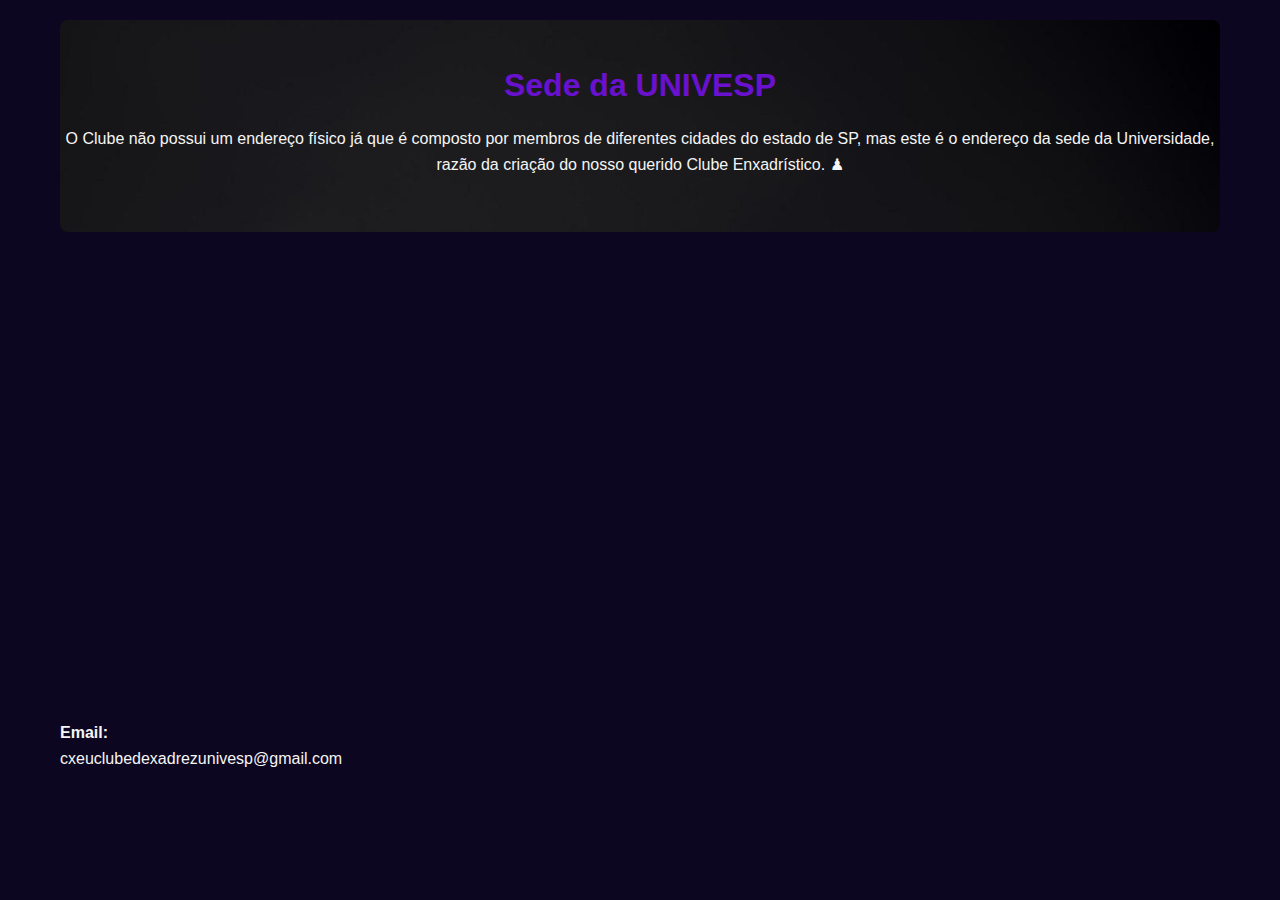
<file: localizacao.html>
<!DOCTYPE html>
<html lang="pt-BR">
<head>
    <meta charset="UTF-8">
    <meta name="viewport" content="width=device-width, initial-scale=1.0">
    <title>Nossa Localização</title>
    <link rel="stylesheet" href="style.css">
</head>
<body>
    <header>
        <h1>Sede da UNIVESP</h1>
        <p>O Clube não possui um endereço físico já que é composto por membros de diferentes cidades do estado de SP, mas este é o endereço da sede da Universidade, razão da criação do nosso querido Clube Enxadrístico. ♟</p>
    </header>

    <main>
        <div class="location-container">
            <div class="map-container">
                <div class="map-placeholder">
                    <iframe src="https://www.google.com/maps/embed?pb=!1m18!1m12!1m3!1d234020.21978388546!2d-46.81777147455033!3d-23.584028199837988!2m3!1f0!2f0!3f0!3m2!1i1024!2i768!4f13.1!3m3!1m2!1s0x94ce57c2aeeace6b%3A0xe2ea1dd666944780!2sUniversidade%20Virtual%20do%20Estado%20de%20S%C3%A3o%20Paulo!5e0!3m2!1spt-BR!2sbr!4v1734919800243!5m2!1spt-BR!2sbr" width="600" height="450" style="border:0;" allowfullscreen="" loading="lazy" referrerpolicy="no-referrer-when-downgrade"></iframe>
                </div>
                <div class="info-item">
                    <strong>Email:</strong>
                    <p>cxeuclubedexadrezunivesp@gmail.com</p>
                </div>
            </div>   
        </div>
    </main>
</body>
</html>
</file>
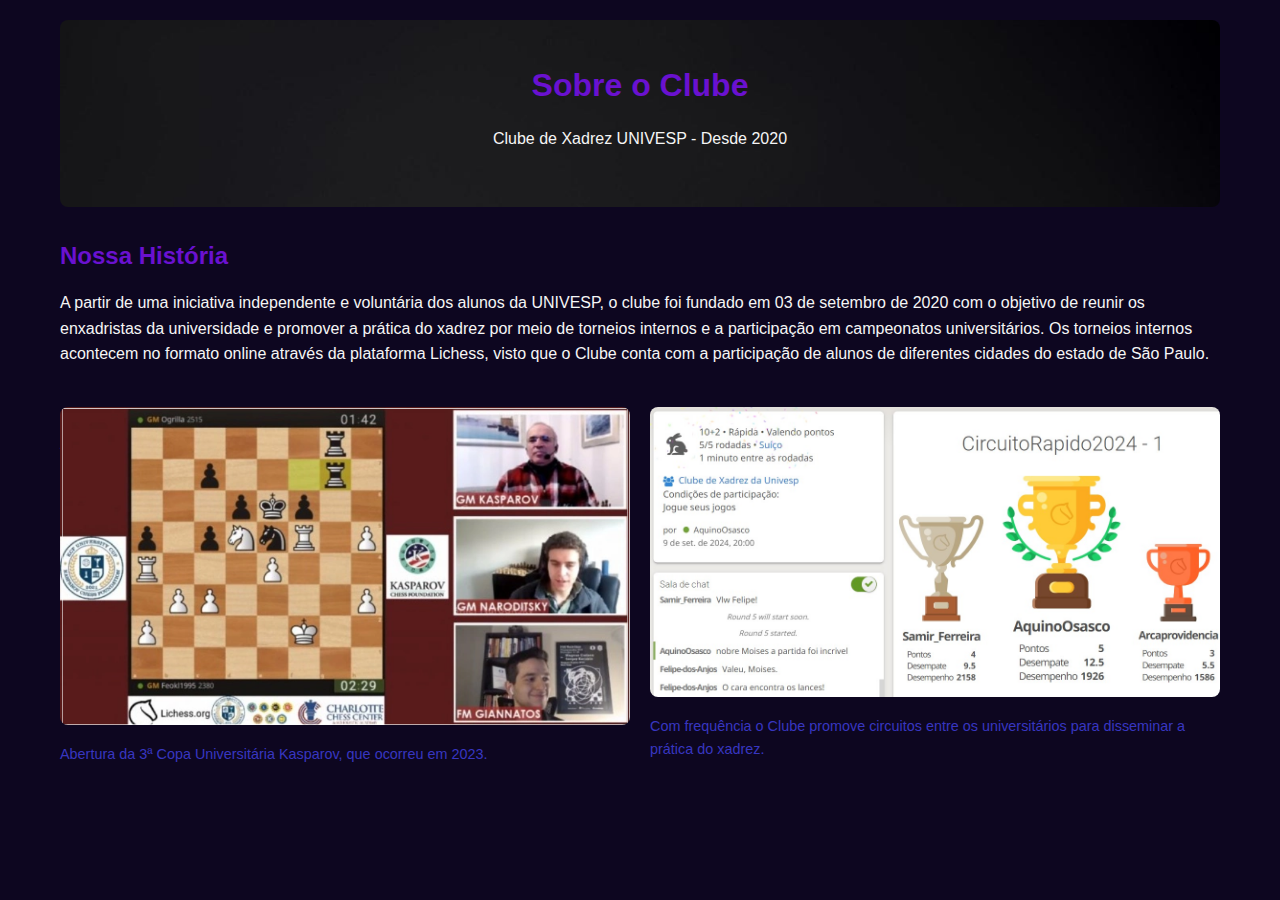
<file: sobre.html>
<!DOCTYPE html>
<html lang="pt-BR">
<head>
    <meta charset="UTF-8">
    <meta name="viewport" content="width=device-width, initial-scale=1.0">
    <title>Sobre o Clube</title>
    <link rel="stylesheet" href="style.css">
</head>
<body>
    <header>
        <h1>Sobre o Clube</h1>
        <p>Clube de Xadrez UNIVESP - Desde 2020</p>
    </header>

    <main>
        <section class="content-section">
            <h2>Nossa História</h2>
            <p>A partir de uma iniciativa independente e voluntária dos alunos da UNIVESP, o clube foi fundado em 03 de setembro de 2020 com o objetivo de reunir os enxadristas da universidade e promover a prática do xadrez por meio de torneios internos e a participação em campeonatos universitários. Os torneios internos acontecem no formato online através da plataforma Lichess, visto que o Clube conta com a participação de alunos de diferentes cidades do estado de São Paulo.</p>
        </section>

        <section class="image-section">
            <div class="image-container">
                <img src="3th kasparov chess.png" alt="3th Kasparov Chess Foundation (KFC) Cup 2023 ">
                <p class="image-description">Abertura da 3ª Copa Universitária Kasparov, que ocorreu em 2023.</p>
            </div>

            <div class="image-container">
                <img src="circuito rapido.jpg" alt="Resultado de um dos Circuitos Rápidos promovidos pelo Clube">
                <p class="image-description">Com frequência o Clube promove circuitos entre os universitários para disseminar a prática do xadrez.</p>
            </div>
        </section>

    </main>
</body>
</html>
</file>
<file: style.css>
:root {
    --background: rgb(13, 6, 32);
    --foreground: rgb(250, 250, 250);
    --primary: rgb(147, 51, 234);
    --primary-hover: rgb(126, 34, 206);
    --glass-bg: rgba(255, 255, 255, 0.1);
    --glass-border: rgba(255, 255, 255, 0.2);
}
* {
    margin: 0;
    padding: 0;
    box-sizing: border-box;
}
body {
    font-family: system-ui, -apple-system, sans-serif;
    background-color: var(--background);
    color: var(--foreground);
    line-height: 1.6;
}
.container {
    max-width: 1200px;
    margin: 0 auto;
    padding: 0 2rem;
}
/* Navbar */
.navbar {
    position: fixed;
    top: 0;
    left: 0;
    right: 0;
    z-index: 50;
    background: var(--glass-bg);
    backdrop-filter: blur(12px);
    border-bottom: 1px solid var(--glass-border);
}
.navbar .container {
    display: flex;
    justify-content: space-between;
    align-items: center;
    padding: 1rem 2rem;
}
.nav-brand {
    display: flex;
    align-items: center;
    gap: 0.5rem;
}
.logo {
    width: 2rem;
    height: 2rem;
    color: var(--primary);
}
.nav-links {
    display: none;
}
@media (min-width: 768px) {
    .nav-links {
        display: flex;
        align-items: center;
        gap: 2rem;
    }
}
.nav-links a {
    color: var(--foreground);
    text-decoration: none;
    transition: color 0.3s;
}
.nav-links a:hover {
    color: var(--primary);
}
/* Buttons */
.btn {
    padding: 0.5rem 1rem;
    border-radius: 0.5rem;
    border: none;
    cursor: pointer;
    font-weight: 500;
    transition: all 0.3s;
}
.btn-primary {
    background-color: var(--primary);
    color: white;
}
.btn-primary:hover {
    background-color: var(--primary-hover);
}
.btn-secondary {
    background-color: transparent;
    border: 1px solid var(--primary);
    color: var(--primary);
}
.btn-secondary:hover {
    background-color: rgba(147, 51, 234, 0.1);
}
/* Hero Section */
.hero {
    min-height: 100vh;
    display: flex;
    align-items: center;
    justify-content: center;
    text-align: center;
    padding: 4rem 1rem;
    background-image: url('/lovable-uploads/8256328c-da19-4d43-92cf-f2442c5887f7.png');
    background-size: cover;
    background-position: center;
}
.glass-card {
    background: var(--glass-bg);
    backdrop-filter: blur(12px);
    background-image: url('jogo.jpg');
    background-position: center;
    border: 1px solid var(--glass-border);
    padding: 2rem;
    border-radius: 1rem;
}
.gradient-text {
    background: linear-gradient(to right, #a78bfa, #ec4899, #f97316);
    -webkit-background-clip: text;
    background-clip: text;
    color: transparent;
    animation: gradient 6s linear infinite;
    background-size: 300%;
}
@keyframes gradient {
    0%, 100% { background-position: 0% 50%; }
    50% { background-position: 100% 50%; }
}
/* About Section */
.about {
    padding: 5rem 0;
}
.features {
    display: grid;
    grid-template-columns: 1fr;
    gap: 2rem;
    margin-top: 3rem;
}
@media (min-width: 768px) {
    .features {
        grid-template-columns: repeat(3, 1fr);
    }
}
.feature {
    text-align: center;
}
.feature-icon {
    width: 3rem;
    height: 3rem;
    margin-bottom: 1rem;
    color: var(--primary);
}
/* Join Form */
.join-form {
    padding: 5rem 0;
}
.form-container {
    max-width: 32rem;
    margin: 0 auto;
}
.form-group {
    margin-bottom: 1.5rem;
}
.form-group label {
    display: block;
    margin-bottom: 0.5rem;
}
.form-group input {
    width: 100%;
    padding: 0.75rem;
    border-radius: 0.5rem;
    border: 1px solid var(--glass-border);
    background: rgba(255, 255, 255, 0.05);
    color: var(--foreground);
}
/* Footer */
.footer {
    margin-top: 5rem;
    background: var(--glass-bg);
    backdrop-filter: blur(12px);
    border-top: 1px solid var(--glass-border);
    padding: 3rem 0;
    text-align: center;
}
.footer .logo {
    width: 3rem;
    height: 3rem;
    margin-bottom: 1rem;
}
.footer .brand {
    font-size: 1.25rem;
    font-weight: bold;
    margin-bottom: 0.5rem;
}
.footer .quote {
    color: rgb(156, 163, 175);
    max-width: 32rem;
    margin: 0 auto 1rem;
}
.social-links {
    display: flex;
    justify-content: center;
    gap: 1rem;
}
.social-links a {
    color: rgb(156, 163, 175);
    text-decoration: none;
    transition: color 0.3s;
}
.social-links a:hover {
    color: var(--primary);
}

body {
    font-family: Arial, sans-serif;
    line-height: 1.6;
    color: #333;
    max-width: 1200px;
    margin: 0 auto;
    padding: 20px;
}

header {
    text-align: center;
    padding: 40px 0;
    background-color: #f5f5f5;
    background-image: url('jogo.jpg');
    background-size: cover;
    margin-bottom: 30px;
    border-radius: 8px;
}

h1 {
    color: #2c3e50;
    margin-bottom: 15px;
}

.content-section {
    margin-bottom: 40px;
}

.image-section {
    display: flex;
    flex-wrap: wrap;
    gap: 20px;
    margin: 30px 0;
}

.image-container {
    flex: 1;
    min-width: 300px;
    margin-bottom: 20px;
}

.image-container img {
    width: 100%;
    height: auto;
    border-radius: 8px;
    margin-bottom: 10px;
}

.image-description {
    font-size: 0.9em;
    color: #3836c0;
}

p {
    margin-bottom: 15px;
}

@media (max-width: 768px) {
    .image-container {
        min-width: 100%;
    }
}

body {
    font-family: Arial, sans-serif;
    line-height: 1.6;
    color: #f5f5f5;
    max-width: 1200px;
    margin: 0 auto;
    padding: 20px;
}

header {
    text-align: center;
    padding: 40px 0;
    background-color: #f5f5f5;
    background-image: url('rainha branca.jpg');
    background-size: cover;
    margin-bottom: 30px;
    border-radius: 8px;
}

h1, h2 {
    color: #6a11d0;
    margin-bottom: 15px;
}
</file>
